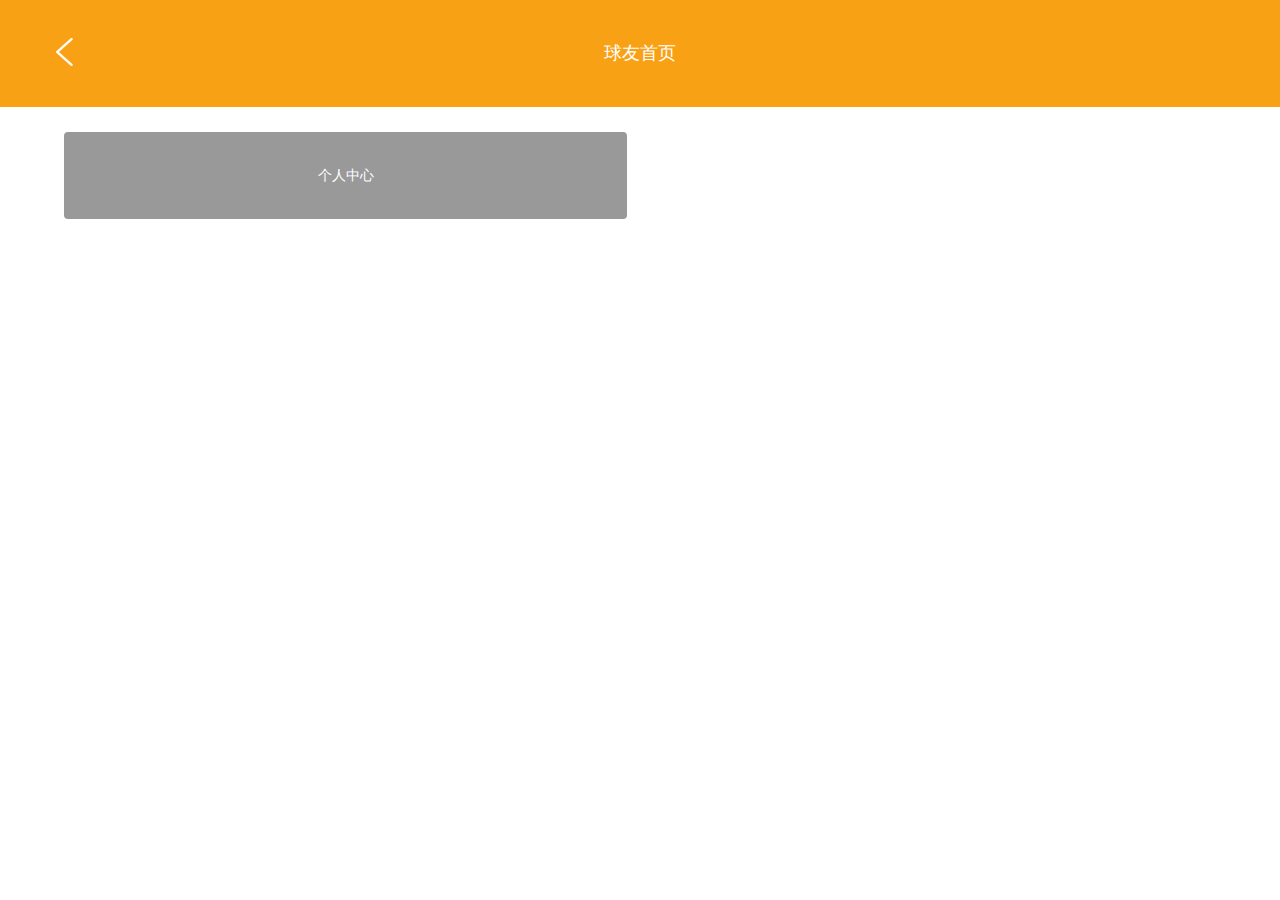
<file: Application/Modules/Mobile/Tpl/Index/index.html>
<!DOCTYPE html PUBLIC "-//W3C//DTD XHTML 1.0 Transitional//EN" "http://www.w3.org/TR/xhtml1/DTD/xhtml1-transitional.dtd">
<html xmlns="http://www.w3.org/1999/xhtml">
<head>
<meta http-equiv="Content-Type" content="text/html; charset=utf-8" />
<META http-equiv="X-UA-Compatible" content="IE=9" >
</META>
<title>goalfriend</title>
<meta name="description" content="seo 内容显示区" />
<meta name="keywords" content="seo 内容显示区" />
<link href="../Public/chenvxu2.0/css/layout_1yangCar.css" type="text/css" rel="stylesheet" />
<link href="../Public/chenvxu2.0/css/demo.css" type="text/css" rel="stylesheet" /> 
<link href="../Public/chenvxu2.0/css/layout3.0.css" type="text/css" rel="stylesheet" /> 
<script <script type="text/javascript" src="../Public/chenvxu2.0/js/jquery.min.js"></script>
<script type="text/javascript" src="../Public/chenvxu2.0/js/buyCar.js"></script>
<style>
html {
background-color: #fff;
} 
div{
	text-align:center;
} 
</style> 
</head>
    <body>

<!--header-->

<div class="Header_Three0">
  <ul>
    <li class="left_Three0"><a href="javascript:history.go(-1)"><img src="../Public/chenvxu2.0/images/order_02.png" /></a></li>
    <li class="middle_Three0">
      <p>球友首页</p>
    </li>
    <li style="clear:both"></li>
  </ul>
 </div>
<!--/header--> 

<!--bodyer--> 
<div class="order_1" >
  <div class="box">
    <div style="position:relative;">
      <div class="details2_tab2">
        <ul>
		  <!--
          <li class="li_s3"> <span>手机号：</span>
            <input type="text" placeholder="输入手机号码" maxlength="11" name="tel" value="13810261748">
          </li>
        
		  <li  class="li_s3"> <span>密 &nbsp;&nbsp;码：</span>
			<input type="password" placeholder="输入密码" maxlength="30" name="passwd" value="chenlong">
		  </li>
		  -->
          <a href="{:U('Mobile/Users/index')}">   
		  <li  class="li_s5">
			 <input id="btnSendCode" type="button" value="个人中心" style="-webkit-appearance: none;"/>
		  </li></a>
              
              
             
            <li class="clears"> <!--<p class="tishi">输入正确的手机号码，点击发送验证码按钮并输入后即可登录。</p>--></li>
        </ul>
      </div>
     
    
    </div>
  </div>
</div>
<!--/bodyer--> 
<!--footer3-->

<!-- <div class="footer2" id="footer2"><a href="tel:4000111919" onclick="return(navigator.userAgent.indexOf("iphone")E!=-1)"> <img src="../Public/chenvxu2.0/images/footer.png" /></a></div> -->
<!--/footer3-->
</body>
</html>
</file>
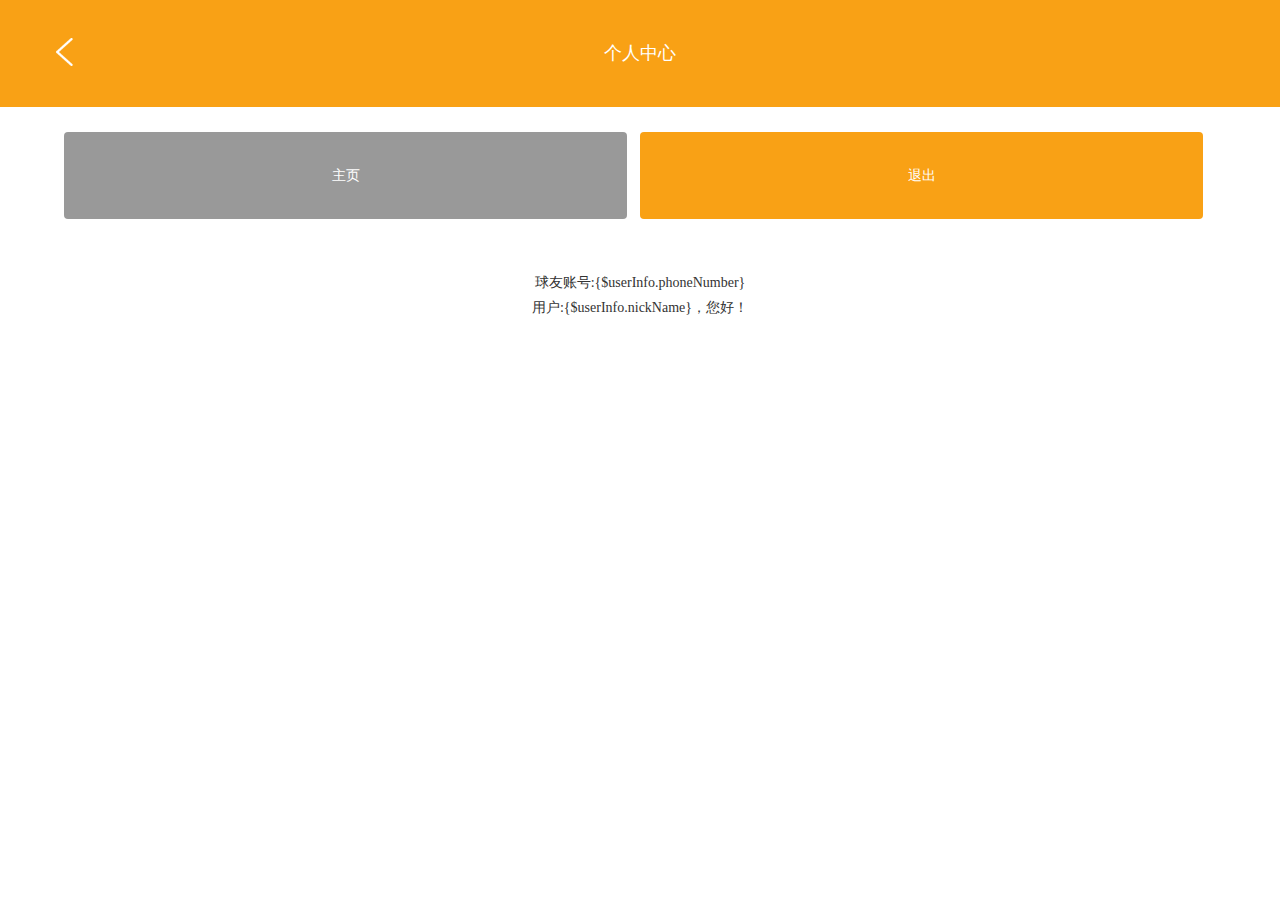
<file: Application/Modules/Mobile/Tpl/Users/index.html>
<!DOCTYPE html PUBLIC "-//W3C//DTD XHTML 1.0 Transitional//EN" "http://www.w3.org/TR/xhtml1/DTD/xhtml1-transitional.dtd">
<html xmlns="http://www.w3.org/1999/xhtml">
<head>
<meta http-equiv="Content-Type" content="text/html; charset=utf-8" />
<META http-equiv="X-UA-Compatible" content="IE=9" >
</META>
<title>goalfriend</title>
<meta name="description" content="seo 内容显示区" />
<meta name="keywords" content="seo 内容显示区" />
<link href="../Public/chenvxu2.0/css/layout_1yangCar.css" type="text/css" rel="stylesheet" />
<link href="../Public/chenvxu2.0/css/demo.css" type="text/css" rel="stylesheet" /> 
<link href="../Public/chenvxu2.0/css/layout3.0.css" type="text/css" rel="stylesheet" /> 
<script <script type="text/javascript" src="../Public/chenvxu2.0/js/jquery.min.js"></script>
<script type="text/javascript" src="../Public/chenvxu2.0/js/buyCar.js"></script>
<style>
html {
background-color: #fff;
} 
div{
	text-align:center;
} 
</style> 
</head>
    <body>

<!--header-->

<div class="Header_Three0">
  <ul>
    <li class="left_Three0"><a href="javascript:history.go(-1)"><img src="../Public/chenvxu2.0/images/order_02.png" /></a></li>
    <li class="middle_Three0">
      <p>个人中心</p>
    </li>
    <li style="clear:both"></li>
  </ul>
 </div>
<!--/header--> 

<!--bodyer--> 
<div class="order_1" >
  <div class="box">
    <div style="position:relative;">
      <div class="details2_tab2">
        <ul>
		  <!--
          <li class="li_s3"> <span>手机号：</span>
            <input type="text" placeholder="输入手机号码" maxlength="11" name="tel" value="13810261748">
          </li>
        
		  <li  class="li_s3"> <span>密 &nbsp;&nbsp;码：</span>
			<input type="password" placeholder="输入密码" maxlength="30" name="passwd" value="chenlong">
		  </li>
		  -->
          <a href="{:U('Mobile/Users/index')}">   
		  <li  class="li_s5">
			 <input id="btnSendCode" type="button" value="主页" style="-webkit-appearance: none;"/>
		  </li></a>
		  <a href="{:U('Mobile/Users/logout')}">
		   <li  class="li_s6">
			<input type="button" name="login" value="退出" class="login" style="-webkit-appearance: none;"/>
		  </li></a>
            <li class="clears"> <!--<p class="tishi">输入正确的手机号码，点击发送验证码按钮并输入后即可登录。</p>--></li>
        </ul>
      </div>
	  <div>
		<tr><td>球友账号:</td><td>{$userInfo.phoneNumber}</td></tr><br>
		<tr><td>用户:</td><td>{$userInfo.nickName}</td>，您好！</tr><br>
	  </div>
     
    
    </div>
  </div>
</div>
<!--/bodyer--> 
<!--footer3-->

<!-- <div class="footer2" id="footer2"><a href="tel:4000111919" onclick="return(navigator.userAgent.indexOf("iphone")E!=-1)"> <img src="../Public/chenvxu2.0/images/footer.png" /></a></div> -->
<!--/footer3-->
</body>
</html>
</file>
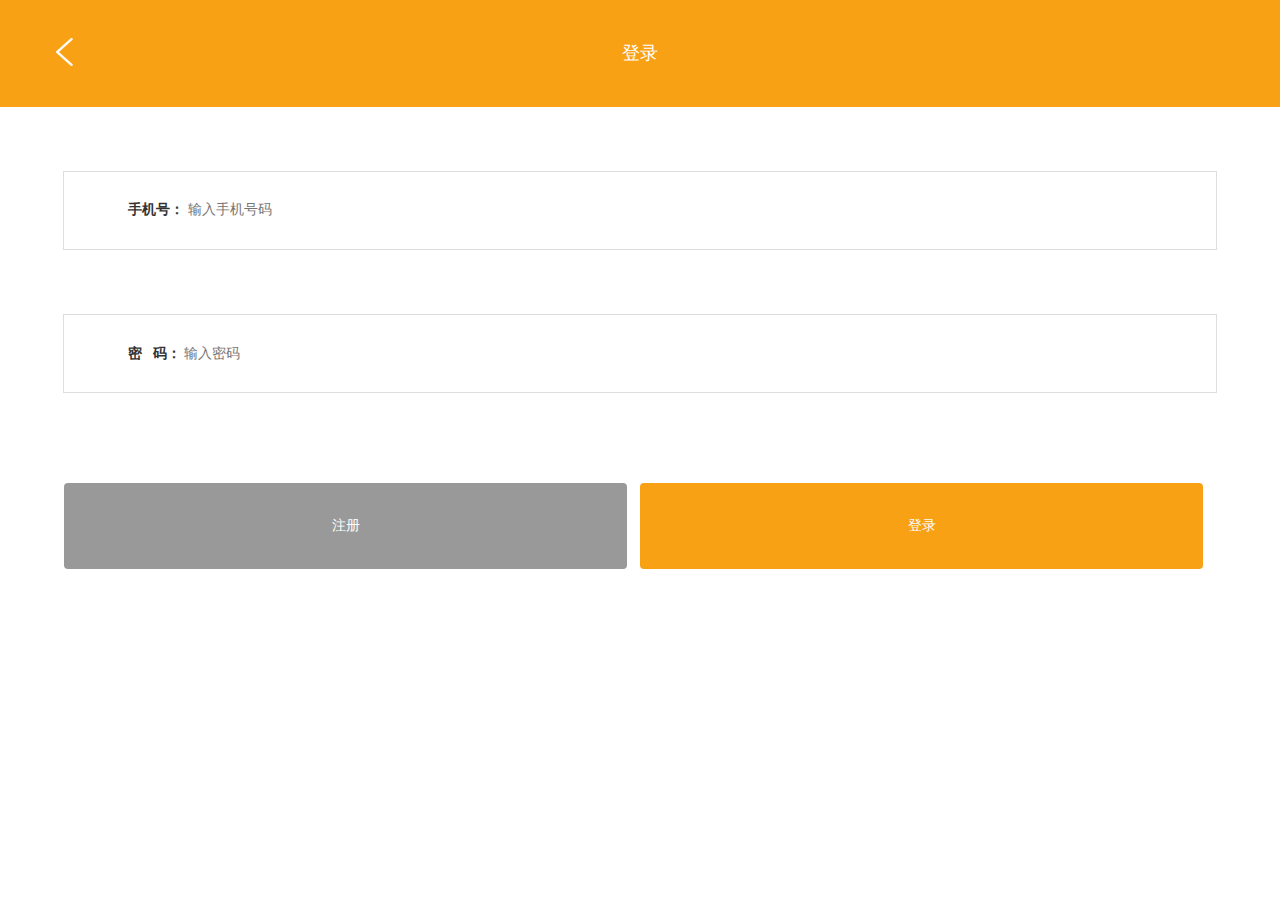
<file: Application/Modules/Mobile/Tpl/Users/login.html>
<!DOCTYPE html PUBLIC "-//W3C//DTD XHTML 1.0 Transitional//EN" "http://www.w3.org/TR/xhtml1/DTD/xhtml1-transitional.dtd">
<html xmlns="http://www.w3.org/1999/xhtml">
    <head>
    <meta http-equiv="Content-Type" content="text/html; charset=utf-8" />
<META http-equiv="X-UA-Compatible" content="IE=9" > </META>
<title>goalfriend</title>
    <meta name="viewport" content="width=device-width,height=device-height,inital-scale=1.0,maximum-scale=1.0,user-scalable=no;">
    <meta name="apple-mobile-web-app-capable" content="yes">
    <meta name="apple-mobile-web-app-status-bar-style" content="black">
    <meta name="format-detection" content="telephone=no">
    <link href="../Public/chenvxu2.0/css/layout_1yangCar.css" type="text/css" rel="stylesheet" />
    <link href="../Public/chenvxu2.0/css/demo.css" type="text/css" rel="stylesheet" /> 
    <link href="../Public/chenvxu2.0/css/layout3.0.css" type="text/css" rel="stylesheet" /> 
    <style type="text/css">
    
    html {
  background-color: #fff;
}

    </style>
    <script <script type="text/javascript" src="../Public/chenvxu2.0/js/jquery.min.js"></script>
    <script type="text/javascript" src="../Public/chenvxu2.0/js/buyCar.js"></script>
   <script>
$(function(){
	url='<?php echo $url_load;?>';
	//登入操作
	$(".login").click(function(){
		var tel =$("input[name=tel]").val();
		var passwd =$("input[name=passwd]").val();
		if(tel ==''){
			alert("账号不能为空!");
		}else if(passwd==''){
			alert("密码不能为空!");
		}else{
			$.post("{:U('Mobile/users/loginAjax')}",{mobile:tel,passwd:passwd},function(data){
			    var data = jQuery.parseJSON(data); 
				console.log(data);
				if(data.code=="ok"){
					//自动登入
					location.href=url;
				}else{
					alert(data.msg);
				}
			})
		}
	});
	$("#btnSendCode").click(function(){
		location.href="{:U('register')}";
		//location.href="http://match.goalfriend.cn/Account/Register";
	});
});
</script>
    </head>

    <body>

<!--header-->

<div class="Header_Three0">
  <ul>
    <li class="left_Three0"><a href="javascript:history.go(-1)"><img src="../Public/chenvxu2.0/images/order_02.png" /></a></li>
    <li class="middle_Three0">
      <p>登录</p>
    </li>
    <li style="clear:both"></li>
  </ul>
 </div>
<!--/header--> 

<!--bodyer--> 
<div class="order_1" >
  <div class="box">
    <div style="position:relative;">
      <div class="details2_tab2">
        <ul>
          <li class="li_s3"> <span>手机号：</span>
            <input type="text" placeholder="输入手机号码" maxlength="11" name="tel">
          </li>
        
              <li  class="li_s3"> <span>密 &nbsp;&nbsp;码：</span>
                <input type="password" placeholder="输入密码" maxlength="30" name="passwd">
              </li>
             
              <li  class="li_s5">
                 <input id="btnSendCode" type="button" value="注册" style="-webkit-appearance: none;"/>
              </li>
               <li  class="li_s6">
                <input type="button" name="login" value="登录" class="login" style="-webkit-appearance: none;"/>
              </li>
              
              
             
            <li class="clears"> <!--<p class="tishi">输入正确的手机号码，点击发送验证码按钮并输入后即可登录。</p>--></li>
        </ul>
      </div>
     
    
    </div>
  </div>
</div>
<!--/bodyer--> 
<!--footer3-->

<!-- <div class="footer2" id="footer2"><a href="tel:4000111919" onclick="return(navigator.userAgent.indexOf("iphone")E!=-1)"> <img src="../Public/chenvxu2.0/images/footer.png" /></a></div> -->
<!--/footer3-->

</body>
</html>
</file>
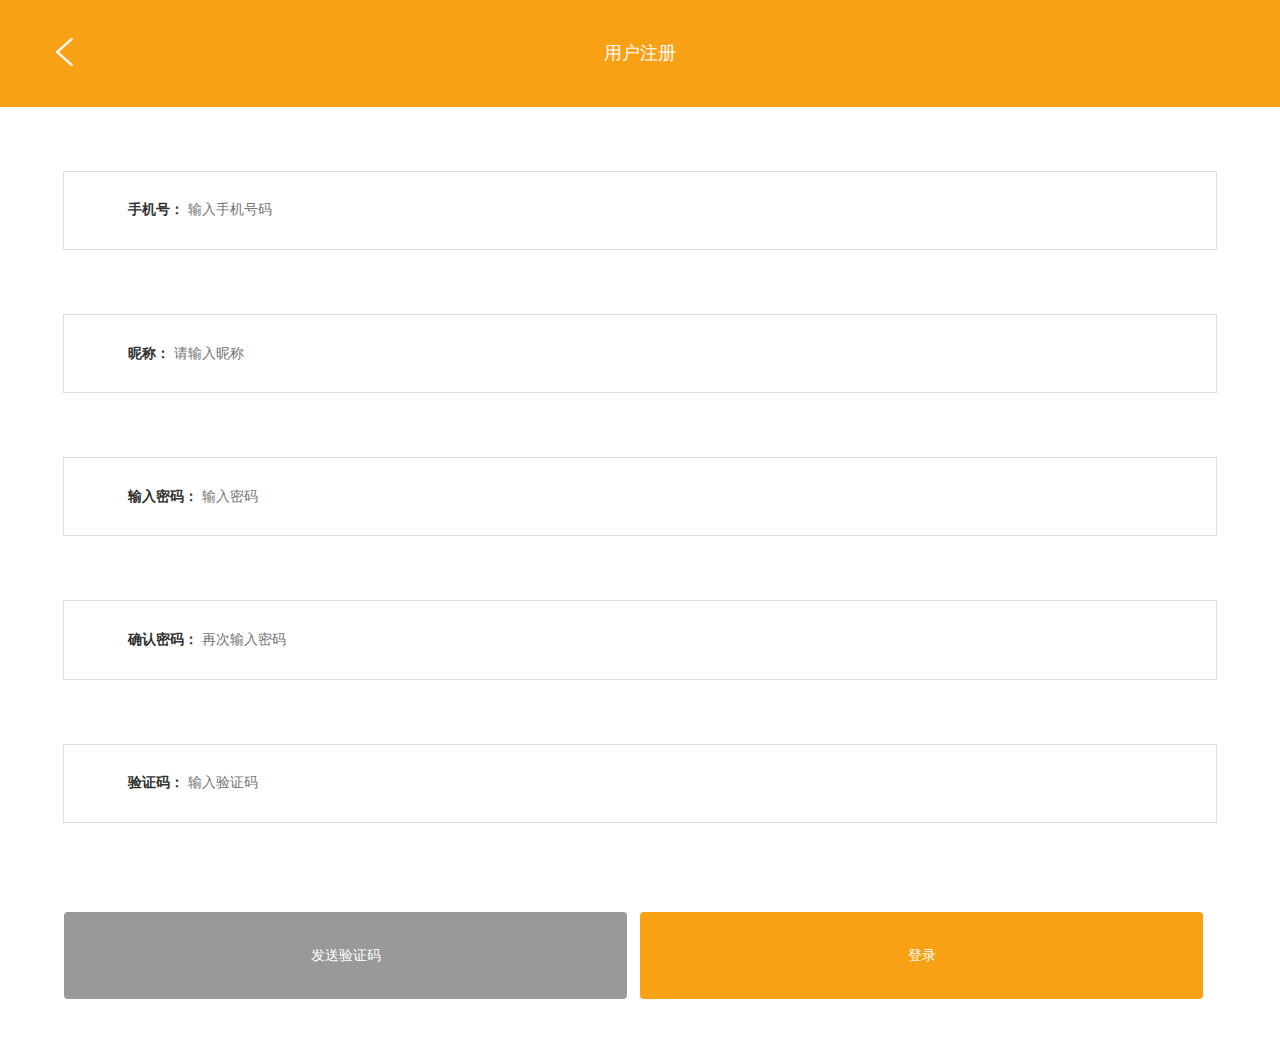
<file: Application/Modules/Mobile/Tpl/Users/register.html>
<!DOCTYPE html PUBLIC "-//W3C//DTD XHTML 1.0 Transitional//EN" "http://www.w3.org/TR/xhtml1/DTD/xhtml1-transitional.dtd">
<html xmlns="http://www.w3.org/1999/xhtml">
    <head>
    <meta http-equiv="Content-Type" content="text/html; charset=utf-8" />
<META http-equiv="X-UA-Compatible" content="IE=9" > </META>
<title>球友</title>
    <meta name="viewport" content="width=device-width,height=device-height,inital-scale=1.0,maximum-scale=1.0,user-scalable=no;">
    <meta name="apple-mobile-web-app-capable" content="yes">
    <meta name="apple-mobile-web-app-status-bar-style" content="black">
    <meta name="format-detection" content="telephone=no">
    <link href="../Public/chenvxu2.0/css/layout_1yangCar.css" type="text/css" rel="stylesheet" />
    <link href="../Public/chenvxu2.0/css/demo.css" type="text/css" rel="stylesheet" /> 
    <link href="../Public/chenvxu2.0/css/layout3.0.css" type="text/css" rel="stylesheet" /> 
    <style type="text/css">
    
    html {
  background-color: #fff;
}

    </style>
    <script <script type="text/javascript" src="../Public/chenvxu2.0/js/jquery.min.js"></script>
    <script type="text/javascript" src="../Public/chenvxu2.0/js/buyCar.js"></script>
    <script type="text/javascript">

/*------------------发送验证倒计时-------------------------*/

var InterValObj; //timer变量，控制时间
var count = 60; //间隔函数，1秒执行
var curCount;//当前剩余秒数
var code = ""; //验证码
var codeLength = 6;//验证码长度
function sendMessage() {
            curCount = count;
            var dealType; //验证方式
var uid=$("#uid").val();//用户uid
if ($("#phone").attr("checked") == true) {
                dealType = "phone";
            }
            else {
                dealType = "email";
            }
            //产生验证码
for (var i = 0; i < codeLength; i++) {
                code += parseInt(Math.random() * 9).toString();
            }
            //设置button效果，开始计时
                $("#btnSendCode").attr("disabled", "true");
                $("#btnSendCode").val(curCount + "秒内输入验证码");
                InterValObj = window.setInterval(SetRemainTime, 1000); //启动计时器，1秒执行一次
//向后台发送处理数据
                $.ajax({
                    type: "POST", //用POST方式传输
                    dataType: "text", //数据格式:JSON
                    url: 'Login.ashx', //目标地址
                    data: "dealType=" + dealType +"&uid=" + uid + "&code=" + code,
                    error: function (XMLHttpRequest, textStatus, errorThrown) { },
                    success: function (msg){ }
                });
            }
        //timer处理函数
function SetRemainTime() {
            if (curCount == 0) {                
                window.clearInterval(InterValObj);//停止计时器
                $("#btnSendCode").removeAttr("disabled");//启用按钮
                $("#btnSendCode").val("重新发送验证码");
                code = ""; //清除验证码。如果不清除，过时间后，输入收到的验证码依然有效    
            }
            else {
                curCount--;
                $("#btnSendCode").val(curCount + "秒内输入验证码");
            }
        }
/*------------------发送验证倒计时结束-------------------------*/	
	  

		
    </script>
    </head>

    <body>

<!--header-->

<div class="Header_Three0">
  <ul>
    <li class="left_Three0"><a href="javascript:history.go(-1)"><img src="../Public/chenvxu2.0/images/order_02.png" /></a></li>
    <li class="middle_Three0">
      <p>用户注册</p>
    </li>
    <li style="clear:both"></li>
  </ul>
 </div>
<!--/header--> 

<!--bodyer--> 
<div class="order_1" >
  <div class="box">
    <div style="position:relative;">
      <div class="details2_tab2">
        <ul>
          <li class="li_s3"> <span>手机号：</span>
            <input type="text" placeholder="输入手机号码" maxlength="11" name="tel">
          </li>
		  <li class="li_s3"> <span>昵称：</span>
            <input type="text" placeholder="请输入昵称" maxlength="50" name="nickname">
          </li>
			   <li  class="li_s3"> <span>输入密码：</span>
                <input type="password" placeholder="输入密码"  name="passwd1">
              </li>
			   <li  class="li_s3"> <span>确认密码：</span>
                <input type="password" placeholder="再次输入密码"  name="passwd2">
              </li>
              <li  class="li_s3"> <span>验证码：</span>
                <input type="text" placeholder="输入验证码" maxlength="6" name="code">
              </li>
             
              <li  class="li_s5">
                 <input id="btnSendCode" type="button" value="发送验证码" style="-webkit-appearance: none;"/>
              </li>
               <li  class="li_s6">
                <input type="button" name="login" value="登录" class="login" style="-webkit-appearance: none;"/>
              </li>
              
              
             
            <li class="clears"> <!--<p class="tishi">输入正确的手机号码，点击发送验证码按钮并输入后即可登录。</p>--></li>
        </ul>
      </div>
     
    
    </div>
  </div>
</div>
<script>
url ='<?php echo $url; ?>';
console.log(url);
$("#btnSendCode").click(function(){
	var tel =$("input[name=tel]").val();
	if(tel==''){
		alert("电话号码不能为空!");
	}else{
	    sendMessage();
		$.post("{:U('Mobile/users/sendCode')}",{mobile:tel},function(data){
			console.log(data);
			if(data=='fail'){
				alert("发送失败!");
			}
		})
	}
})
$(".login").click(function(){
	var tel =$("input[name=tel]").val();
	var code =$("input[name=code]").val();
	var passwd1 =$("input[name=passwd1]").val();
	var passwd2 =$("input[name=passwd2]").val();
	var nickname =$("input[name=nickname]").val();
	if(tel==''){
		alert("手机号不能为空!");
	}else if(nickname==''){
		alert("请输入昵称!");
	}else if(passwd1=='' || passwd2=='' || passwd1.length<6){
		alert("密码不能为空或不能少于六位!");
	}else if(passwd1!=passwd2){
		alert("密码验证错误!");
	}else if(code==''){
		alert("验证码不能为空!");
	}else{
		$.post("{:U('Mobile/users/registerAjax')}",{
													mobile:tel,
													code:code,
													passwd1:passwd1,
													passwd2:passwd2,
													nickname:nickname
											       },function(data){
			var data = jQuery.parseJSON(data); 
			console.log(data);
		    if(data.code=="2000"){
					location.href="{:U('Mobile/users/login')}";
			}else{
				 alert(data.msg);
			}
		})
	}
})
</script>
<!--/bodyer--> 
<!--footer3-->
<!--/footer3-->

</body>
</html>
</file>
<file: Application/Modules/Mobile/Tpl/Public/chenvxu2.0/css/layout_1yangCar.css>
@charset "utf-8";
/* CSS Document */

/* 
	@名称: wap站3.0改版
	@功能:
	@维护人:罗
*/

body, div, dl, dt, dd, ul, ol, li, h1, h2, h3, h4, h5, h6, pre, code, form, fieldset, legend, input, textarea, p, blockquote, th, td, hr, button, article, aside, details, figcaption, figure, footer, header, hgroup, menu, nav, section {
	margin: 0;
	padding: 0;
}
img {
	border: none;
}
/* 重设 HTML5 标签, IE 需要在 js 中 createElement(TAG) */
article, aside, details, figcaption, figure, footer, header, hgroup, menu, nav, section {
	display: block;
}
/* HTML5 媒体文件跟 img 保持一致 */
audio, canvas, video {
	display: inline-block;
}
/* 要注意表单元素并不继承父级 font 的问题 */
body, button, input, select, textarea {
	font: 16px/1.8 '微软雅黑';
	color: #333;
}
button {
	cursor: pointer;
}
html {
	background-color: #ebebeb
}
/* 去掉各Table  cell 的边距并让其边重合 */
table {
	border-collapse: collapse;
	border-spacing: 0;
}
/* IE bug fixed: th 不继承 text-align*/
th {
	text-align: inherit;
}
/* 去除默认边框 */
fieldset, img {
	border: 0;
}
/* ie6 7 8(q) bug 显示为行内表现 */
iframe {
	display: block;
}
/* 去掉 firefox 下此元素的边框 */
abbr, acronym {
	border: 0;
	font-variant: normal;
}
/* 一致的 del 样式 */
del {
	text-decoration: line-through;
}
address, caption, cite, code, dfn, em, th, var {
	font-style: normal;
	font-weight: 500;
}
/* 去掉列表前的标识, li 会继承 */
ol, ul {
	list-style: none;
}
/* 对齐是排版最重要的因素, 别让什么都居中 */
caption, th {
	text-align: left;
}
/* 来自yahoo, 让标题都自定义, 适应多个系统应用 */
h1, h2, h3, h4, h5, h6 {

	font-weight: 500;
}
q:before, q:after {
	content: '';
}
/* 统一上标和下标 */
sub, sup {
	font-size: 75%;
	line-height: 0;
	position: relative;
	vertical-align: baseline;
}
sup {
	top: -0.5em;
}
sub {
	bottom: -0.25em;
}
/* 链接颜色 */
a {
	color: #333;
}
/*a:hover {
	color: #000;
}*/
/* 默认不显示下划线，保持页面简洁 */
ins, a {
	text-decoration: none;
}
/* 清理浮动 */
.fn-clear:after {
	visibility: hidden;
	display: block;
	font-size: 0;
	content: " ";
	clear: both;
	height: 0;
}
/* 隐藏, 通常用来与 JS 配合 */
body .fn-hide {
	display: none;
}
img {
	display: block;
}
/* 设置内联, 减少浮动带来的bug *




/
/* 
	@名称:公用
	@功能:
	@维护人:罗
*/

.fontSize1 {
	font-size: 11px;
}
.fontSize2 {
	font-size: 12px;
}
.fontSize3 {
	font-size: 13px;
}
.fontSize4 {
	font-size: 16px;
}
.navlist {
	font: 14px/1.8 '微软雅黑';
	color: #394263;
}/*头部导航下拉菜单区域*/
.font1 {
	font: 12px/1.8 '微软雅黑';
	color: #999;
}/*摘要*/
.font2 {
	font: 10px/1.8 '微软雅黑';
	color: #2fb3a5;
}/*参考信息=来源*/
.font3 {
	font: 10px/1.8 '微软雅黑';
	color: #999;
}/*参考信息=日期时间*/
.font4 {
	font: 12px/1.8 '微软雅黑';
	color: #fff;
}/*分块标题*/
.font5 {
	font: 14px/1.8 '微软雅黑';
	color: #333;
}/*列表标题*/
.font6 {
	font: 14px/1.8 '微软雅黑';
	color: #999;
}/*底部*/
.most {
	height: 140px;
	width: 60%;
	margin: 10px auto;
}/*点击加载更多列表信息按钮*/
.colorA {
	background-color: #394263;
}/*主色*/
.colorb {
	color: #2fb3a5;
}
.Talign_r {
	text-align: right;
}
.Talign_c {
	text-align: center;
}
.Valing_t {
	vertical-align: top;
}
.Valing_b {
	vertical-align: bottom;
}
.clears {
	clear: both;
}
.ds {
	display: none;
}
/* 
	@名称:底部
	@功能:
	@维护人:罗
*/
.footer {
	background-color: #ebebeb;
	margin-bottom: 67px;
}
.footer img {
	width: 100%;
	padding: 30px 0 30px 0;
}
.footer2 {
	

}
.footer2 img {
	width: 100%;
	padding: 30px 0 30px 0;
}
.top_bar {
	/*max-width: 640px;*/
	position: fixed;
	width: 100%;
	left: 0;
	right: 0;
	top: 0;
	z-index: 100;
	margin: auto;
}
.footer_bar {
	top: inherit;
	bottom: 0;
	background-color: #fff;
	border-top: 1px solid #d3d3d3;
	height:44px;

}
.top_menu {
	display: -webkit-box;
	background: -webkit-gradient(linear, 0 0, 0 100%, from(#fff), to(#fff));
}
.top_bar .top_menu>li {
	-webkit-box-flex: 1;
	height: auto;
	background: -webkit-gradient(linear, 0 0, 0 100%, from(rgba(255,255,255,0.1)), color-stop(50%, rgba(255,255,255,0.8)), to(rgba(255,255,255,0.1)));
	-webkit-background-size: 1px 80%;
	background-size: 1px 80%;
	background-position: right center;
	background-repeat: no-repeat;
	position: relative;
	text-align: center;
}
.top_menu>li:last-of-type {
	background: none;
}
.top_bar img {
/*	width: 60%;*/
	margin: 2% auto;
	height:50%;
}
/*分享置顶手机右侧固定*/
.gonew {
	width: 40px;
	height: 80px;
	position: fixed;
	right: 12px;
	bottom: 25%;
	border-radius: 5px;
	z-index: 10000;
}
.gonew .fantop {
	display: block;
	width: 32px;
	height: 32px;
	background-image: url(../images/top.png);
	background-size: 32px;
	background-repeat: no-repeat;
	background-position: center;
	margin-top: 5px;
}
/* 
	@名称:头部
	@功能:
	@维护人:罗
	@时间：2015-01-12
*/
#header_t {
	width: 100%;
	/*height: 50px;*/
	position: fixed;
	left: 0;
	top: 0;
	z-index: 1001;
	background-color: #fff;
	border-bottom: 1px solid #d3d3d3;
}
#header_t .a1 {
	width: 33%;
	display: block;
	/*height: 50px;*/
	float: left;
}
#header_t .a11 {
	width: 33%;
	vertical-align:middle;
	text-align:center;
	padding:5% 0;
	
}
#header_t .a11 img{ width:20px;}
#header_t .a12{width: 33%;
	vertical-align:middle;
	 text-align:right;
	 font-size:0.8em;
	 padding-right:5%;}
#header_t .a2 {
	width: 24%;
	display: block;
	/*height: 50px;*/
	float: right;
	font-size:0.8em;
	text-align:center;
	
}
#header_t .v2 {
	width: 40%;
	display: block;
	/*height: 50px;*/
	float: right;
	font-size:0.8em;
	text-align:center;
	
}
#header_t .a3 {
	width: 24%;
	display: block;
	/*height: 50px;*/
	float: right;
}
#header_t .logo {
	width: 30px;
	height: auto;
	display: block;
}
#header_t .list {
	width: 100%;
	height: auto;
	display: block;
}
/* 
	@名称:底部
	@功能:
	@维护人:罗
	@时间:2015-01-12
*/
.index {
	margin: 0px auto;
	background-color: #ebebeb;
	margin-top: 50px;
}
.index .fouse {
	width: 100%;
	display: block;
}
.index .buttons2 {
	width: 100%;
	position: relative;
	background-color: #FFF;
	border-bottom: 1px solid #d2d2d2;
}
.index .buttons00 {
	width: 100%;
	background-color: #FFF;
	border-bottom: 1px solid #d2d2d2;
}
.a00 {
	display: block;
	width: 100%;
	height: 40px;
	line-height: 40px;
	color: #e11c2a;
	text-align: center;
	background-color: #fff;
	border-bottom: 1px solid #d3d3d3;
}
.index .buttons2 img {
	width: 100%;
	height: auto;
}
.index .buttons2 a {
	display: block;
	width: 100%;
	height: 30px;
	line-height: 30px;
	color: #e11c2a;
	text-align: center;
}
.index .liucheng {
	width: 90%;
	display: block;
	margin: 0 auto;
}
.index .liucheng img {
	width: 100%;
}
.index .liucheng li {
	float: left;
	background-color: #FFF;
	border-radius: 4px;
	width: 49%;
}
.index .liucheng li.left {
	margin-right: 1%
}
.index .liucheng li.left dt img {
	width: 70%;
	margin: 10% 15%;
}
.index .liucheng li.left dd h5 {
	font-weight: 600;
	text-align: center;
	margin-top: 2%;
	
	word-spacing: 8px;
	letter-spacing: 1px;
}
.index .liucheng li.left dd .p2 {
	text-align: center;
	font-size: 0.9em;
	word-spacing: 8px;
	letter-spacing: 1px;
	color: #999;
}
.index .liucheng li.left dd .p3 {
	font-weight: 600;
	text-align: center;
	font-size: 1em;
	word-spacing: 8px;
	letter-spacing: 1px;
	margin-bottom: 10%
}
.index .liucheng li.left dd img {
	width: 70%;
	display: block;
	margin: 5px auto;
}
.index .liucheng li.right {
	margin-left: 1%
}
.index .liucheng li.right dt img {
	width: 70%;
	margin: 10% 15%;
}
.index .liucheng li.right dd h5 {
	font-weight: 600;
	text-align: center;
	margin-top: 2%;
	
	word-spacing: 8px;
	letter-spacing: 1px;
}
.index .liucheng li.right dd .p2 {
	text-align: center;
	font-size: 0.9em;
	word-spacing: 8px;
	letter-spacing: 1px;
	color: #999;
}
.index .liucheng li.right dd .p3 {
	font-weight: 600;
	text-align: center;
	font-size: 1em;
	word-spacing: 8px;
	letter-spacing: 1px;
	margin-bottom: 10%
}
.index .liucheng li.right dd img {
	width: 70%;
	display: block;
	margin: 5px auto;
}
.index h4 {
	display: block;
	width: 90%;
	margin: 0 auto;
	font-weight: 600;
	text-align: center;
	margin-top: 2%;
	
	word-spacing: 8px;
	letter-spacing: 1px;
}
.index .p1 {
	display: block;
	width: 90%;
	margin: 0 auto;
	text-align: center;
	margin-bottom: 2%;
	font-size: 1em;
	color: #666;
}
.index .p2 {
	display: block;
	width: 90%;
	margin: 0 auto;
	text-align: right;
	margin-top: 2%;
	font-size: 1em;
}
/*------------首页技师滑动----------------------*/

.owl-carousel .owl-wrapper:after {
	content: ".";
	display: block;
	clear: both;
	visibility: hidden;
	line-height: 0;
	height: 0;
}
/* display none until init*/
.owl-carousel {
	display: none;
	position: relative;
	width: 100%;
	-ms-touch-action: pan-y;
}
.owl-carousel .owl-wrapper {
	display: none;
	position: relative;
	-webkit-transform: translate3d(0px, 0px, 0px);
}
.owl-carousel .owl-wrapper-outer {
	overflow: hidden;
	position: relative;
	width: 100%;
}
.owl-carousel .owl-wrapper-outer.autoHeight {
	-webkit-transition: height 500ms ease-in-out;
	-moz-transition: height 500ms ease-in-out;
	-ms-transition: height 500ms ease-in-out;
	-o-transition: height 500ms ease-in-out;
	transition: height 500ms ease-in-out;
}
.owl-carousel .owl-item {
	float: left;
}
.owl-controls .owl-buttons {
	display: none;
}
.owl-controls .owl-page, .owl-controls .owl-buttons div {
	cursor: pointer;
}
.owl-controls {
	-webkit-user-select: none;
	-khtml-user-select: none;
	-moz-user-select: none;
	-ms-user-select: none;
	user-select: none;
	-webkit-tap-highlight-color: rgba(0, 0, 0, 0);
}
/* mouse grab icon*/
.grabbing {
	cursor: url(../images/grabbing.png) 8 8, move;
}
/* fix*/
.owl-carousel .owl-wrapper, .owl-carousel .owl-item {
	-webkit-backface-visibility: hidden;
	-moz-backface-visibility: hidden;
	-ms-backface-visibility: hidden;
	-webkit-transform: translate3d(0, 0, 0);
	-moz-transform: translate3d(0, 0, 0);
	-ms-transform: translate3d(0, 0, 0);
}
.owl-pagination {
	display: none;
}
/*
*Owl Carousel Owl Demo Theme
*www.sucaijiayuan.com
*/
.owl-theme .owl-controls {/*margin-top: 10px;*/
	text-align: center;
}
/* Styling Next and Prev buttons*/
.owl-theme .owl-controls .owl-buttons div {
	color: #FFF;
	display: inline-block;
	zoom: 1;
*display: inline;/*IE7 life-saver*/
	margin: 5px;
	padding: 3px 10px;
	font-size: 12px;
	-webkit-border-radius: 30px;
	-moz-border-radius: 30px;
	border-radius: 30px;
	background: #869791;
	filter: Alpha(Opacity=50);/*IE7 fix*/
	opacity: 0.5;
}
/* Clickable class fix problem with hover on touch devices*//* Use it for non-touch hover action*/
.owl-theme .owl-controls.clickable .owl-buttons div:hover {
	filter: Alpha(Opacity=100);/*IE7 fix*/
	opacity: 1;
	text-decoration: none;
}
/* Styling Pagination*/
.owl-theme .owl-controls .owl-page {
	display: inline-block;
	zoom: 1;
*display: inline;/*IE7 life-saver*/
}
.owl-theme .owl-controls .owl-page span {
	display: block;
	width: 12px;
	height: 12px;
	margin: 5px 7px;
	filter: Alpha(Opacity=50);/*IE7 fix*/
	opacity: 0.5;
	-webkit-border-radius: 20px;
	-moz-border-radius: 20px;
	border-radius: 20px;
	background: #869791;
}
.owl-theme .owl-controls .owl-page.active span, .owl-theme .owl-controls.clickable .owl-page:hover span {
	filter: Alpha(Opacity=100);/*IE7 fix*/
	opacity: 1;
}
/* If PaginationNumbers is true*/
.owl-theme .owl-controls .owl-page span.owl-numbers {
	height: auto;
	width: auto;
	color: #FFF;
	padding: 2px 10px;
	font-size: 12px;
	-webkit-border-radius: 30px;
	-moz-border-radius: 30px;
	border-radius: 30px;
}
/* preloading images*/
.owl-item.loading {
	min-height: 150px;
	background: url(../images/AjaxLoader.gif) no-repeat center center
}
/*----------------首页焦点图-------------------------*/

/*iscroll*/
/*-------------------首页改版20150127------------------------------*/
.fix1_index{ float:left; width:100%; height:auto; }
.fix1_index .imgs{ width:100%; height:auto;}
.fix1_index .imgs .as{ display:block; width:50%; height:auto; float:left; }
.fix1_index .imgs .as img{ width:100%; height:auto; }
.fix1_index .imgs .ds{ width:50%; height:auto; float:left; background-color:#9F3;}
.fix1_index .imgs .ds img{ width:100%; height:auto; }
/*-------------------首页改版20150127------------------------------*/
.banner {
	width: 100%;
	margin: 0 auto;
	padding: 0;
	background-color: #fff;
	height: atuo;
}
#wrapper {
	margin: 0;
	width: 100%;
	height: auto;
	float: left;
	position: relative;	/* On older OS versions "position" and "z-index" must be defined, */
	z-index: 1;			/* it seems that recent webkit is less picky and works anyway. */
	overflow: hidden;
}
#scroller {
	height: auto;
	float: left;
	padding: 0;
}
#scroller ul {
	list-style: none;
	display: block;
	float: left;
	width: 100%;
	height: auto;
	padding: 0;
	margin: 0;
	text-align: left;
}
#scroller li {
	display: block;
	float: left;
	width: auto;
	height: auto;
	text-align: center;
	font-size: 0px;
	padding: 0;
	position: relative;
}
#scroller li a {
	display: block;
	padding: 0;
	margin: 0;
}
#scroller li p {
	position: absolute;
	z-index: 2;
	display: block;
	width: 100%;
	bottom: 0;
	background-color: rgba(0, 0, 0, 0.5);
	color: #F4F4F4;
	font-size: 14px;
	text-indent: 55px;
	line-height: 24px;
	text-align: left;
	text-indent: 10px;
	text-overflow: ellipsis;
	white-space: nowrap;
	padding: 0;
	margin: 0;
}
#nav {
	float: right;
	margin-top: -15px;
	padding: 0;
	position: relative;
	width: auto;
	z-index: 3;
}
#prev, #next {
	float: left;
	font-weight: bold;
	font-size: 14px;
	padding: 5px 0;
	width: 80px;
	display: none;
}
#next {
	float: right;
	text-align: right;
}
#indicator > li {
	display: block;
	float: left;
	list-style: none;
	padding: 0;
	margin: 0;
}
#indicator {
	display: block;
	margin: 0;
	padding: 0;
	width: auto;
}
#indicator > li {
	text-indent: -9999em;
	width: 8px;
	height: 8px;
	-webkit-border-radius: 4px;
	-moz-border-radius: 4px;
	-o-border-radius: 4px;
	border-radius: 4px;
	background: #888;
	overflow: hidden;
	margin-right: 4px;
}
#indicator > li.active {
	background: #DDDDDD;
}
#indicator > li:last-child {
	margin: 0 8px 0 0;
}
/*----------------套餐选择----------------*/


.order_1 {
	width: 100%;
	min-height: 200px;
}
.order_1 .details2_tab {
	background-color: #ebebeb;
}
.order_1 .details2_tab2_title {
	width: 80%;
	margin: 0px auto;
	
	background-image: url(../images/order_12.jpg);
	background-repeat: no-repeat;
	background-position: left center;
	background-size: 10px 10px;
	padding-left: 5%;
	color: #e11c2a;
	margin-top: 4%;
}
.order_1 .details2_tab2 {
	width: 100%;
	margin: 0px auto;
	margin-bottom: 2%;
}
.order_1 .details2_tab2 ul .li_s {
	margin: 0 auto;
	margin-bottom: 2%;
	background-color: #fff;
	position: relative;
	padding: 2% 5%;
	border-radius: 4px;
	width: 80%;
}
.order_1 .details2_tab2 ul .li_s0129 {
	margin: 0 auto;
	margin-bottom: 2%;
	background-color: #fff;
	position: relative;
	padding: 2% 5%;
	border-radius: 4px;
	width: 80%;
	padding-bottom:3%;
}
.order_1 .details2_tab2 ul .li_s a {
	color: #999;
	font-size: 1em;
	display: block;
}
.order_1 .details2_tab2 ul .li_s0129 a {
	color: #999;
	font-size: 0.8em;

}
.order_1 .details2_tab2 ul .li_s p {
	color: #999;
	font-size: 1em;
	display: block;
}
.order_1 .details2_tab2 ul .li_s a span {
	color: #333;
	font-weight: 600;
}
.order_1 .details2_tab2 ul .li_s0129 a span {
	color: #333;

}
.order_1 .details2_tab2 ul .li_s .Checkboxs {
	width: 20px;
	height: 20px;
	border-radius: 20px;
	position: absolute;
	right: 5%;
	top: 25%;
	z-index: 1000;
	background-size: 10px 10px;
	background-image: url(../images/duigou.png);
	background-repeat: no-repeat;
	background-position: center center;
}
.order_1 .details2_tab2 ul .li_s .Checkboxs2 {
	height: 20px;
color: #e11c2a;
position: absolute;
right: 5%;
top: 20%;
display: block;
width: 100%;
text-align: right;
}
.order_1 .details2_tab2 ul .li_s0129 .Checkboxs2 {
	height: 20px;
	color: #e11c2a;
	position: absolute;
	right: 5%;
	top: 35%;
}
.order_1 .details2_tab2 ul .li_s .Checkboxs3 {
	height: 20px;
	color: #e11c2a;
	position: absolute;
	right: 5%;
	top: 20%;
}
.order_1 .details2_tab2 ul .li_s .CheckboxsH {
	position: absolute;
	right: 10%;
	top: 30%;
	z-index: 999;
	display: none;
}
.check1 {
	background-color: #ebebeb;
}
.check2 {
	background-color: #e3393c;
}
.order_1 .details2_tab2 ul .li_s2 {
	margin: 0 auto;
	background-color: #fff;
	position: relative;
	padding:0 5%;
	border-radius: 4px;
	width: 80%;
	margin-bottom: 2%;
	height: 40px;
	line-height:40px;
}
.order_1 .details2_tab2 ul .li_s2 span {
	color: #333;
	font-weight: 600;
	font-size: 1em;

}
.order_1 .details2_tab2 ul .li_s2 input {
	font-size: 1em;
	width: 70%;
	
	border: none;
	height:40px;
	line-height:normal;
	line-height: 40px\9;
	
}
input:focus {
	outline: none;
}
.order_focusImg {
	width: 100%;
	margin-top: 43px;
}
.submit_1 {
	display: block;
	float: right;
	width: 40%;
	background-image: url(../images/12.jpg);
	background-repeat: no-repeat;
	background-position: left center;
	color: #fff;
	margin: 5px 10px;
	border-radius: 4px;
	text-align:center;
}
.order_1_pay {
	float: left;
	margin: 5px 10px;
	display: block;
	font-weight: 500;
}
.order_1_pay span {
	color: #e11c2a;
}
.order_1 .c {
}
.tishi {
	width: 90%;
	margin: 5px auto;
	font-size: 0.8em;
	color: #999;
}
.order_1 .e {
	margin-bottom: 2%;
}
.order_1 .e .jiantou {
	display: block;
	width: 30px;
	margin: 0 auto;
}
.order_1 .e ul li {
	background-color: #fff;
	border-bottom: 1px solid #ebebeb;
	padding: 2% 5%;
	font-size: 1em;
}
.order_1 .e ul li:last-child {
	border: none;
}
.order_1 .dang {
	color: #e11c2a;
}
.v1 {
}
.v2 {
}
.v3 {
}
.v4 {
}
.b1 {
}
.b2 {
}
.b3 {
}
.b4 {
}
.choose {
	border: 1px solid #ebebeb;
	background-color: #fff;
	position: absolute;
	left: 5%;
	top: 20%;
}
.padding_1 {
	padding-left: 6%;
}
/*================车型选择========================*/
.carType {
	width: 100%;
	min-height: 410px;
}
.carType .p1 {
	padding: 2% 3%;
	font-size: 1em;
}
.carType ul li {
	background-color: #fff;
	border-bottom: 1px solid #ebebeb;
	padding: 2% 3%;
	font-size: 1em;
}
.carType ul li:last-child {
	border: none;
}
.carType ul li a {
	display: block;
}
/*======================登录===========================*/

.order_1 .details2_tab2 ul .li_s3 {
	margin: 5% auto;
	background-color: #fff;
	position: relative;
	padding: 2% 5%;
	
	width: 80%;
	border:1px solid #dedede;
}
.order_1 .details2_tab2 ul .li_s3 span {
	color: #333;
	font-weight: 600;
	font-size: 1em;
}
.order_1 .details2_tab2 ul .li_s3 input {
	font-size: 1em;
	width: 70%;
	padding: 5px 0px;
	border: none;
	line-height: normal; /* for non-ie */  
　　line-height: 22px\9; /* for ie */  
}
.order_1 .details2_tab2 ul .li_s4 {
	margin: 2% auto;
	background-color: #fff;
	position: relative;
	padding: 2%;
	border-radius: 4px;
	width: 51%;
	float: left;
	margin-left: 5%;
}
.order_1 .details2_tab2 ul .li_s4 span {
	color: #333;
	font-weight: 600;
	font-size: 0.8em;
}
.order_1 .details2_tab2 ul .li_s4 input {
	font-size:0.8em;
	width: 50%;
	padding: 5px 0px;
	border: none;
}
.order_1 .details2_tab2 ul .li_s5 {
	margin: 2% auto;
background-color: #999;
padding: 2%;
border-radius: 4px;
width: 40%;
margin-left: 5%;
float: left;
}
.order_1 .details2_tab2 ul .li_s6 {
	margin: 2% auto;
background-color: #f9a115;
padding: 2%;
border-radius: 4px;
width: 40%;
margin-right: 5%;
margin-left:1%;
float: left;
}
.order_1 .details2_tab2 ul .li_s5 input {
	font-size: 1em;
	width: 100%;
	padding: 5px 0px;
	border: none;
	background-color: #999;
	color: #fff;
	text-align:center;
}
.order_1 .details2_tab2 ul .li_s6 input {
	font-size: 1em;
	width: 100%;
	padding: 5px 0px;
	border: none;
	background-color: #f9a115;
	color: #fff;
	text-align:center;
}
.order_1 .details2_tab2 ul .li_s5 p {
	font-size: 0.8em;
	width: 100%;
	padding: 5px 0px;
	border: none;
	background-color: #f5a100;
	color: #fff;
	text-align:center;
}
.order_1 .details2_tab2 ul .li_s6 p {
	font-size: 0.8em;
	width: 100%;
	padding: 5px 0px;
	border: none;
	background-color: #f5a100;
	color: #fff;
	text-align:center;
}
.denglu {
	/*width: 100px;
	height: 40px;
	margin: 20px auto;
	background-color: #e11c2a;
	border-radius: 4px;
	line-height: 40px;
	text-align: center;
	border: none;
	display: block;
	color: #fff;
	 -webkit-appearance: none;*/   
}
/*============下单成功==============*/
.order_succeed {
	width: 100%;
	margin-top: 50px;
}
.succeed {
	width: 80%;
	margin: 5% auto;
}
.denglu2 {
	width: 160px;
	height: 40px;
	margin: 20px auto;
	background-color: #e11c2a;
	border-radius: 4px;
	line-height: 40px;
	text-align: center;
	border: none;
	display: block;
	color: #fff;
}
/*=============检测报告===============*/






.Report {
	width: 100%;
/*	margin-top: 50px;*/
}
.Report .r_one {
	background-color: #fff;
	margin-top: 2%;
}
.Report .r_one .r_p {
	border-left: 3px solid #f9a115;
	padding: 2% 3%;
	font-weight: 600;
	word-spacing: 8px;
	letter-spacing: 1px;
	border-bottom: 1px solid #ebebeb;
}
.Report .r_one .r_h4 {
	padding: 2% 3%;
	font-weight: 500;
	color: #00a0e9;
	border-bottom: 1px solid #ebebeb;
}
.Report .r_one .left1 {
	width: 44%;
	padding: 2% 3%;
	border-bottom: 1px solid #ebebeb;
	background-image: url(../images/xian.jpg);
	background-repeat: repeat-y;
	background-position: right top;
	background-size: 1px auto;
	font-size: 0.8em;
}
.Report .r_one .left2 {
	width: 44%;
	padding: 2% 3%;
	background-image: url(../images/xian.jpg);
	background-repeat: repeat-y;
	background-position: right top;
	background-size: 1px auto;
	font-size: 1em;
}
.Report .r_one .right1 {
	width: 44%;
	padding: 2% 3%;
	border-bottom: 1px solid #ebebeb;
	font-size: 0.8em;
}
.Report .r_one .right2 {
	width: 44%;
	padding: 2% 3%;
	font-size: 1em;
}
.Report .r_one .right1 span {
	color: #00a0e9;
}
.Report .r_one .right2 span {
	color: #00a0e9;
}
.Report .r_two {
	background-color: #fff;
	margin-top: 2%;
}
.Report .r_two .r_p {
	border-left: 3px solid #f9a115;
	padding: 2% 3%;
	font-weight: 600;
	word-spacing: 8px;
	letter-spacing: 1px;
	border-bottom: 1px solid #ebebeb;
}
.Report .r_two .r_h4 {
	padding: 0 3%;
	font-weight: 500;
	line-height: 1.4;
	font-size: 1em;
	word-wrap: break-word;
	word-break: break-all;
}
.Report .r_two .r_h5 {
	padding: 0 3%;
	font-weight: 500;
	line-height: 1.5;
	margin-bottom: 6%;
	font-size: 1em;
	word-wrap: break-word;
	word-break: break-all; 
}
.Report .r_two .r_border {
	border-bottom: 1px solid #ebebeb;
}
.Report .r_two .r_p2 {
	padding: 3% 10%;
	background-image:url(../images/report.png);
	background-repeat: no-repeat;
	background-position: 3% center;
	background-size: 20px 20px;
	font-size: 1em;
}
.Report .r_three {
	background-color: #fff;
	margin-top: 2%;
}
.Report .r_three .r_p {
	border-left: 3px solid #f9a115;
	padding: 2% 3%;
	font-weight: 600;
	word-spacing: 8px;
	letter-spacing: 1px;
	border-bottom: 1px solid #ebebeb;
}
.Report .r_three .r_h4 {
	padding: 2% 3%;
	font-weight: 500;
	color: #00a0e9;
	border-bottom: 1px solid #ebebeb;
}
.Report .r_three .left1 {
	width: 64%;
	padding: 2% 3%;
	border-bottom: 1px solid #ebebeb;
	background-image: url(../images/xian.jpg);
	background-repeat: repeat-y;
	background-position: right top;
	background-size: 1px auto;
	font-size: 1em;
}
.Report .r_three .left2 {
	width: 64%;
	padding: 2% 3%;
	background-image: url(../images/xian.jpg);
	background-repeat: repeat-y;
	background-position: right top;
	background-size: 1px auto;
	font-size: 1em;
}
.Report .r_three .right1 {
	width: 24%;
	padding: 2% 3%;
	border-bottom: 1px solid #ebebeb;
	font-size: 1em;
}
.Report .r_three .right2 {
	width: 24%;
	padding: 2% 3%;
	font-size: 1em;
}
.Report .r_three .right1 span {
	color: #00a0e9;
}
.Report .r_three .right2 span {
	color: #00a0e9;
}
/*=============服务流程g1======================*/
.Process_g1 {
	width: 100%;
}
.Process_g1 .details2_tab2_title {
	margin: 5px auto;

	font-size:1.125em;
	text-align:center;
}
.Process_g1_p {
	font-size: 0.8em;
	margin-bottom: 10%;
}
.lump_1 {
	width: 90%;
	margin: 0 auto;
}
.lump_1 img {
	width: 100%;
}
.Process_g1_button {
	display: block;
	width: 200px;
	margin: 5% auto;
	height: 40px;
	background-image: url(../images/12.jpg);
	background-repeat: no-repeat;
	background-position: left top;
	background-size: 100% 100%;
	line-height: 40px;
	text-align: center;
	color: #fff;
}
.Process_g1_color1{ color:#f54343;}
.Process_g1_color2{ color:#32b16c;}
.Process_g1_color3{ color:#6dc7df;}
.Process_g1_color4{ color:#ffa664;}
.Process_g1_img{ width:100%;}
/*=============服务流程======================*/
.Process {
	width: 100%;
}
.Process .details2_tab2_title {
	margin: 0 auto;
	
	background-image: url(../images/order_12.jpg);
	background-repeat: no-repeat;
	background-position: left center;
	background-size: 10px 10px;
	padding-left: 5%;
	color: #e11c2a;
	font-size:1.125em;
}
.Process_p {
	font-size:0.8em;
	margin-bottom: 5%;
}
.lump_1 {
	width: 90%;
	margin: 0 auto;
}
.lump_1 img {
	width: 40%;
	display:block; 
	margin:5% auto;
}
.Process_button {
	display: block;
	width: 200px;
	margin: 5% auto;
	height: 40px;
	background-image: url(../images/12.jpg);
	background-repeat: no-repeat;
	background-position: left top;
	background-size: 100% 100%;
	line-height: 40px;
	text-align: center;
	color: #fff;
}
/*===============技师管理=================*/
.Technician{ width:100%; margin:0 auto;}
.Technician ul li{ float:left; width:42%; margin:2%; border-radius:4px; background-color:#fff; padding:2%; height:340px;}
.Technician ul li img{ display:block; width:80%; margin:2% auto;}
.Technician ul li .p1{ text-align:center; font-size:1.125em;}
.Technician ul li .p2{ text-align:center; font-size:0.8em; color:#999; margin-bottom:8%;}
.Technician ul li .p3{ text-indent: 2em; font-size:0.8em; color:#999;}
/*===============优惠活动=================*/
.Activity{ width:100%}
.Activity img{ width:100%;}

/*===============我的订单列表=================*/

.order_list {
	width: 100%;
	margin-top: 50px;
}
.lump_2 {
	width: 90%;
	margin: 2% auto;
	border: 1px solid #d1d1d1;
	border-radius: 4px;
	background-color: #fff;
}
.order_list .order_number {
	width: 96%;
	padding: 2%;
	background-color: #d1d1d1;
	border-radius-topleft: 1px solid #d1d1d1;
	border-radius-topright: 1px solid #d1d1d1;
	
}
.order_list .order_p {
	width: 96%;
	padding: 2%;
	border-bottom: 1px solid #d1d1d1;
	font-size: 1em;
}

/*.order_list .order_p tr td:nth-child(1){
	word-spacing: 8px;
	letter-spacing: 5px;
}

.order_list .order_p tr:nth-child(4) td:nth-child(1){
	word-spacing:normal;
	letter-spacing:normal;
}*/

.order_list .order_p span {
	color: #999;
}
.order_list .order_p .span_1 {
	word-spacing: 8px;
	letter-spacing: 6px;
}
.order_list .order_p .span_2 {
	word-spacing: 8px;
	letter-spacing: 1px;
}
.order_list .order_p .left {
	width: 23%;
	
}
.order_list .order_p .right {
	width: 70%;
	
}
.order_list .order_p td {
	vertical-align: top;
}
.order_list .td_left {
	border: 1px solid #d1d1d1;
	border-left: none;
	width: 30%;
	font-size: 1em;
	padding: 2%;
}
.order_list .td_right {
	border: 1px solid #d1d1d1;
	border-left: none;
	border-right: none;
	font-size: 1em;
	padding: 2%;
}
.order_list .td_left2 {
	border-right: 1px solid #d1d1d1;
	border-bottom: 1px solid #d1d1d1;
	border-top: 2px solid #d1d1d1;
	border-left: none;
	width: 30%;
	font-size: 1em;
	padding: 2%;
}
.order_list .td_right2 {
	border-bottom: 1px solid #d1d1d1;
	border-top: 2px solid #d1d1d1;
	border-left: none;
	border-right: none;
	font-size: 1em;
	padding: 2%;
}
.order_list .td_right2 span {
	color: #f5a200;
}
.order_list .td_left3 {
	border-right: 1px solid #d1d1d1;
	border-bottom: 2px solid #d1d1d1;
	border-top: 1px solid #d1d1d1;
	border-left: none;
	width: 30%;
	font-size: 1em;
	padding: 2%;
}
.order_list .td_right3 {
	border-bottom: 2px solid #d1d1d1;
	border-top: 1px solid #d1d1d1;
	border-left: none;
	border-right: none;
	font-size: 1em;
	padding: 2%;
}
.order_list .td_right3 span {
	color: #e11c2a;
}
.cancel {
	padding: 2%;
	width: 28%;
	margin: 2%;
	background-color: #ebebeb;
	border: none;
	border-radius: 4px;
	float: right;
	font-size: 1em;
	text-align:center;
}
.cancel2 {
	padding: 5% 2%;
	width: 86%;
	margin: 8% 7%;
	background-color: #ebebeb;
	border: none;
	border-radius: 4px;
	font-size: 1em;
}
.cancel3 {
	padding: 5% 2%;

	margin: 8% 7%;
	background-color: #ebebeb;
	border: none;
	border-radius: 4px;
	font-size: 1em;
	display: block;
	text-align: center;
}

/*==========苹果============*/




/*==========安卓============*/
</file>
<file: Application/Modules/Mobile/Tpl/Public/chenvxu2.0/css/demo.css>
@charset "utf-8";
/* CSS Document */

body, h1, h2, h3, h4, h5, h6, hr, p, blockquote, dl, dt, dd, ul, ol, li, pre, form, fieldset, legend, button, input, textarea, th, td {
	margin: 0;
	padding: 0;
}
body, button, input, select, textarea {
	/*font: 12px/1.5tahoma, arial, \5b8b\4f53;*/
	font: 14px/1.8 '微软雅黑';
}
i, em {
  font-style: normal;
}
h1, h2, h3, h4, h5, h6 {
	font-size: 100%;
}
address, cite, dfn, em, var {
	font-style: normal;
}
code, kbd, pre, samp {
	font-family: couriernew, courier, monospace;
}
small {
	font-size: 12px;
}
ul, ol {
	list-style: none;
}
a {
	text-decoration: none;
	color:#333;
	display:block;
}
a:hover {
	/*text-decoration: underline;*/
}
sup {
	vertical-align: text-top;
}
sub {
	vertical-align: text-bottom;
}
legend {
	color: #000;
}
fieldset, img {
	border: 0;
}
button, input, select, textarea {
	font-size: 100%;
}
table {
	border-collapse: collapse;
	border-spacing: 0;
}
.ds{ display:none;}
</file>
<file: Application/Modules/Mobile/Tpl/Public/chenvxu2.0/css/layout3.0.css>
@charset "utf-8";
/* CSS Document */

/*L_order样式*/

.Header_Three0 {
	background-color: #f9a115;
	font-size: 17px;
}
.left_Three0 {
	width: 22%;
	height: auto;
	float: left;
	padding: 3% 0;
}
.left_Three0 img {
	height: 30px;
	width: auto;
	display: block;
	margin-left: 20%;
}
.middle_Three0 {
	width: 56%;
	height: 100%;
	float: left;
	color: #fff;
	text-align: center;
	padding: 3% 0;
}
.middle_Three0 p {
	height: 30px;
	line-height: 30px;
}
.right_Three0 {
	width: 22%;
	height: auto;
	float: left;
	padding: 3% 0;
}
.right_Three0 p {
	height: 30px;
	line-height: 30px;
	width: 85%;
	color: #fff;
	background-image: url(../images/order_01.png);
	background-repeat: no-repeat;
	background-position: right center;
	background-size: 17px 20px;
}
.oRder_Three0 {
	background-color: #eeeeee;
	padding: 6% 0;
}
.oRder_Three0 .choose_wrap {
	width: 90%;
	margin: 0 auto;
}
.choose_wrap_p1 {
	height: 30px;
	line-height: 30px;
	font-size: 14px;
	width: 100%;
}
.choose_wrap_p2 {
	height: 30px;
	line-height: 30px;
	font-size: 14px;
	width: 80%;
	float: left;
	color: #999;
}
.choose_wrap_p3 {
	height: 30px;
	line-height: 30px;
	font-size: 14px;
	width: 20%;
	float: left;
	text-align: center;
	display: block;
	color: #f9a115;
}
.choose_wrap_p4 {
	height: 30px;
	line-height: 30px;
	font-size: 14px;
	width: 90%;
	float: left;
	color: #666;
}
.choose_wrap_p5 {
	height: 30px;
	line-height: 30px;
	font-size: 14px;
	width: 10%;
	float: left;
	display: block;
}
.choose_wrap_p6 {
	height: 20px;
	line-height: 20px;
	font-size: 14px;
	width: 90%;
	
	color: #666;
}
.oRderBodyer_Three0 {
}
.oRderBodyer_Three0 .chooseBodyer_wrap {
	width: 90%;
	margin: 0 auto;
}
.oRderBodyer_Three0_oTitle {
	font-size: 14px;
	color: #666;
	padding: 3% 0;
}
/*.oRderBodyer_Three0_List{
	display:block;
	width:100%;
	
	}	
	
	
.oRderBodyer_Three0_List li{ float:left; width:38.5%; padding:3%; border:1px solid #dedede;}	
	
	
.oRderBodyer_Three0_List li.left{ margin-right:10%; }	*/


<!--引用2.0版支妹的--> 
.gWidth {
	width: 88.59%;
	margin-left: auto;
	margin-right: auto;
}
.m_taocan_tit {
	padding: 3% 0;
	font-size: 14px;
}
.u_taocan_items {
	width: 100%;
}
.clearfix:before, .clearfix:after {
	content: "";
	display: table;
}
.u_taocan_items .mr451 {
	margin-right: 4.51%;
}
.u_taocan_items li {
	width: 47.74%;
	float: left;
	margin-bottom: 4.81%;
	margin-top: 0.6%;
}
.u_taocan_items span {
	display: block;
	line-height: 1.8em;
}
.u_taocan_item_tit {
	font-size: 12px;
	color: #666
}
.u_taocan_items span {
	display: block;
	line-height: 1.8em;
}
.u_taocan_item_cont {
	font-size: 10px;
	color: #999;
}
.u_taocan_items span {
	display: block;
	line-height: 1.8em;
	padding-left: 35%;
}
.u_taocan_item_price {
	font-size: 12px;
	color: #FCAA1B;
}
.u_taocan_item_price i {
	font-size: 17px;
	color: #DF2B2B;
	margin-right: 2.58%;
}
.u_taocan_items a {
	color: #000;
	padding: 2.58%;
	display: block;
	background-color: #fff;
}
.u_taocan_items a.boderUp {
	border: 1px solid #C8C8C8;
}
.u_taocan_items a.boderDown {
	border: 1px solid #F00;
}

/*引用2.0版支妹的*/
.LiBgImg-1 {
background-image:url(../images/order_03.png);
background-repeat:no-repeat;
background-position:5% center;
background-size:31px 29px;
}
.LiBgImg-2 {
	background-image: url(../images/order_04.png);
	background-repeat: no-repeat;
	background-position: 5% center;
	background-size: 31px 29px;
}
.LiBgImg-3 {
	background-image: url(../images/order_05.png);
	background-repeat: no-repeat;
	background-position: 5% center;
	background-size: 31px 29px;
}
.LiBgImg-4 {
	background-image: url(../images/order_06.png);
	background-repeat: no-repeat;
	background-position: 5% center;
	background-size: 31px 29px;
}
.LiBgImg-5 {
	background-image: url(../images/order_07.png);
	background-repeat: no-repeat;
	background-position: 5% center;
	background-size: 31px 29px;
}
.LiBgImg-6 {
	background-image: url(../images/order_08.png);
	background-repeat: no-repeat;
	background-position: 5% center;
	background-size: 31px 29px;
}
.LiBgImg-7 {
	background-image: url(../images/order_09.png);
	background-repeat: no-repeat;
	background-position: 5% center;
	background-size: 31px 29px;
}
.LiBgImg-8 {
	background-image: url(../images/order_10.png);
	background-repeat: no-repeat;
	background-position: 5% center;
	background-size: 31px 29px;
}
#oCity {
}
#oCity p {
	padding: 3%0;
	font-size: 14px;
}
#oCity ul {
	width: 100%;
}
#oCity ul li {
	float: left;
	width: 78px;
	margin-right: 20px;
	border: 1px solid #dedede;
	text-align: center;
	padding: 1% 0;
}
#oCity ul li:nth-child(3) {
	margin-right: 0px;
}
/*L_orderDetails样式*/	

.oRderDetails_Three0 {
	background-color: #eeeeee;
	padding: 3% 0;
}
.oRderDetails_Three0 .choose_wrap {
	width: 90%;
	margin: 0 auto;
}
.oRderDetailsBodyer_Three0 {
}
.oRderDetailsBodyer_Three0 .chooseBodyer_wrap {
	width: 90%;
	margin: 0 auto;
}
.oRderDetails_p1 {
	height: 25px;
	line-height: 25px;
	font-size: 17px;
	width: 88%;
	float: left;
	color: #666;
	color: #ff0b0b;
	padding-left: 2%;
}
.oRderDetails_p2 {
	height: 25px;
	line-height: 25px;
	font-size: 14px;
	width: 10%;
	float: left;
	display: block;
}
.oPay {
	display: block;
	width: 30%;
	float: left;
	padding: 1% 0;
	border: 1px solid #f9a115;
	margin: 0 9.5%;
	text-align: center;
	border-radius: 6px;
	color: #fff;
	background-color: #f9a115;
}
.deloPay {
	color: #999;
	display: block;
	width: 30%;
	float: left;
	padding: 1% 0;
	border: 1px solid #eeeeee;
	margin: 0 9.5%;
	text-align: center;
	border-radius: 6px;
	-webkit-appearance: none;
}
.oPay2 {
	width: 40%;
	float: left;
	padding: 1% 0;
	margin: 0 0 0 9.5%;
}
.deloPay2 {
	border: none;
	background-color: #ff0b0b;
	color: #999;
	display: block;
	width: 30%;
	float: left;
	padding: 1% 0;
	border: 1px solid #ff0b0b;
	margin: 3% 9.5%;
	text-align: center;
	border-radius: 6px;
	color: #fff;
	-webkit-appearance: none;
}
.Footer {
	position: fixed;
	bottom: 0;
	left: 0;
	padding: 4% 0;
	border-top: 2px solid #dedede;
	width: 100%;
	background-color: #fff;
}
.borderBottom {
	border-bottom: 1px dashed #dedede
}
.borderBottom2 {
	border-bottom: 2px solid #dedede
}
.oRderDetailsBodyer_Three0 .chooseBodyer_wrap td {
	padding: 3% 0;
	font-size: 12px;
}
.oRderDetails_color {
	color: #999;
}
.oRderDetails_money {
	display: block;
	text-align: right;
	color: #999;
	font-size: 12px;
	width: 100%;
}
.oRderDetails_money1 {
	color: #333;
	font-size: 14px;
}
.oRderDetails_money1 i {
	color: #F00;
	font-size: 17px;
}
/*L_orderMy样式*/	
.oRderMyBodyer_Three0 {
}
.oRderMyBodyer_Three0 .chooseBodyer_wrap {
	width: 90%;
	margin: 0 auto;
	padding: 3% 0;
}
.oRderMyBodyer_Three0 .chooseBodyer_wrap li {
	width: 100%;
	border: 1px solid #dedede;
	margin-bottom: 3%;
}
.oRderMy_timeTop {
	border-bottom: 1px dashed #dedede;
	padding: 3% 0;
	font-size: 12px;
}
.oRderMy_timeTop p {
	width: 60%;
	float: left;
	color: #999;
	margin-left: 3%
}
.oRderMy_timeTop span {
	float: right;
	color: #F00;
	margin-right: 3%;
	text-align: right
}
.oRderMy_timeMiddle {
	border-bottom: 1px dashed #dedede;
	padding: 3% 0;
	display: block;
}
.oRderMychoose_wrap_p1 {
	height: 30px;
	line-height: 30px;
	font-size: 14px;
	width: 94%;
	margin: 0 3%;
}
.oRderMychoose_wrap_p2 {
	height: 30px;
	line-height: 30px;
	font-size: 14px;
	width: 50%;
	float: left;
	margin-left: 3%;
}
.oRderMychoose_wrap_p3 {
	height: 30px;
	line-height: 30px;
	font-size: 14px;
	width: 44%;
	float: left;
	text-align: center;
	display: block;
	margin-right: 3%;
}
.oRderMychoose_wrap_p4 {
	height: 30px;
	line-height: 30px;
	font-size: 14px;
	width: 94%;
	margin: 0 3%;
	color: #999;
}
.oRderMy_timeBottom {
	padding: 3% 0;
}
.oRderMy_oPay {
	display: block;
	width: 28%;
	float: right;
	padding: 1% 0;
	border: 1px solid #f9a115;
	margin-right: 3%;
	text-align: center;
	border-radius: 6px;
	background-color: #f9a115;
	font-size: 12px;
	color: #fff;
}
.oRderMy_deloPay {
	color: #999;
	display: block;
	width: 28%;
	float: right;
	padding: 1% 0;
	border: 1px solid #eeeeee;
	margin-right: 3%;
	text-align: center;
	border-radius: 6px;
	font-size: 12px;
}
.oRderMy_deloPay2 {
	color: #999;
	display: block;
	width: 28%;
	float: right;
	padding: 1% 0;
	border: 1px solid #eeeeee;
	margin-right: 3%;
	text-align: center;
	border-radius: 6px;
	font-size: 12px;
	background-color: #eeeeee;
}
/*L_customization样式*/	

.CustomizationBodyer_Three0 {
}
.CustomizationBodyer_Three0 .chooseBodyer_wrap {
	width: 90%;
	margin: 0 auto;
	padding: 3% 0;
}
.CustomizationBodyer_Three0 .oTitle {
	width: 88%;
	background-image: url(../images/customization_01.png);
	background-repeat: no-repeat;
	background-position: left center;
	padding: 3% 6%;
}
.CustomizationBodyer_Three0 .chooseBodyer_wrap .Lis {
	width: 100%;
	border: 1px solid #dedede;
	margin-bottom: 3%;
}
/*1*/
.chooseList {
	width: 94%;
	padding: 3%;
}
.chooseList .left {
	float: left;
	width: 7.5%;
	border: 1px solid #dedede;
}
.chooseList .Gou {
	width: 100%;
	height: auto;
}
.chooseList .Gou1 {
	width: 100%;
	height: auto;
}
.chooseList .oJiantou {
	float: right;
	width: 10%;
	padding: 2.5% 0
}
.chooseList .JianTou {
	width: 70%;
	height: auto;
	margin: 0 auto
}
.chooseList .middle {
	float: left;
	width: 75%;
	margin: 0 2%;
	color: #999;
	font-size: 12px;
}
.chooseList .middle .oleft1 {
	width: 36%;
	float: left;
	background-image: url(../images/customization_03.png);
	background-repeat: no-repeat;
	background-position: left center;
	background-size: 17px 23px;
	padding-left: 11%;
}
.chooseList .middle .oleft2 {
	width: 36%;
	float: left;
	background-image: url(../images/customization_05.png);
	background-repeat: no-repeat;
	background-position: left center;
	background-size: 17px 25px;
	padding-left: 11%;
}
.chooseList .middle .oleft3 {
	width: 36%;
	float: left;
	background-image: url(../images/customization_06.png);
	background-repeat: no-repeat;
	background-position: left center;
	background-size: 20px 20px;
	padding-left: 11%;
}
.chooseList .middle .oleft4 {
	width: 36%;
	float: left;
	background-image: url(../images/customization_07.png);
	background-repeat: no-repeat;
	background-position: left center;
	background-size: 20px 20px;
	padding-left: 11%;
}
.chooseList .middle .oleft5 {
	width: 36%;
	float: left;
	background-image: url(../images/customization_08.png);
	background-repeat: no-repeat;
	background-position: left center;
	background-size: 21px 19px;
	padding-left: 11%;
}
.chooseList .middle .oleft12 {
	width: 36%;
	float: left;
	background-image: url(../images/taocan_8.png);
	background-repeat: no-repeat;
	background-position: left center;
	background-size: 21px 19px;
	padding-left: 11%;
}
.chooseList .middle .oleft14 {
	width: 36%;
	float: left;
	background-image: url(../images/taocan_14.png);
	background-repeat: no-repeat;
	background-position: left center;
	background-size: 21px 19px;
	padding-left: 11%;
}
.chooseList .middle .oleft15 {
	width: 36%;
	float: left;
	background-image: url(../images/taocan_15.png);
	background-repeat: no-repeat;
	background-position: left center;
	background-size: 21px 19px;
	padding-left: 11%;
}
.chooseList .middle .omiddle {
	width: 5%;
	float: left;
}
.chooseList .middle .oright {
	width: 45%;
	float: left
}
.chooseList_Down {
	width: 94%;
	padding: 3%;
	border-top: 1px solid #dedede;
	font-size: 12px;
	background-color: #fafafa;
	color: #999;
}
.chooseList_Down ul li {
	padding: 1% 0;
}
.chooseList_Down ul li .span_1 {
	height: 30px;
	width: 45px;
	/*	background-image: url(../images/customization_16.jpg);
	background-repeat: no-repeat;
	background-position: left center;
	background-size: 45px 18px;*/
	background-color: #f9a115;
	color: #fff;
	text-align: center;
	line-height: 30px;
	padding: 1% 2%;
}
.chooseList_Down ul li .span_2 {
	height: 30px;
	width: 45px;
	/*	background-image: url(../images/customization_17.jpg);
	background-repeat: no-repeat;
	background-position: left center;
	background-size: 45px 18px;*/
	background-color: #313131;
	color: #fff;
	text-align: center;
	line-height: 30px;
	padding: 1% 2%;
}
.chooseList_Down ul li .span_3 {
	height: 30px;
	width: 45px;
	/*background-image: url(../images/customization_18.jpg);
	background-repeat: no-repeat;
	background-position: left center;
	background-size: 45px 18px;*/
	background-color: #206eff;
	color: #fff;
	text-align: center;
	line-height: 30px;
	padding: 1% 2%;
}
.chooseList .middle .oleft6 {
	width: 36%;
	float: left;
	background-image: url(../images/customization_09.png);
	background-repeat: no-repeat;
	background-position: left center;
	background-size: 20px 20px;
	padding-left: 11%;
}
.chooseList .middle .oleft7 {
	width: 36%;
	float: left;
	background-image: url(../images/customization_10.png);
	background-repeat: no-repeat;
	background-position: left center;
	background-size: 20px 12px;
	padding-left: 11%;
}
.chooseList .middle .oleft8 {
	width: 36%;
	float: left;
	background-image: url(../images/customization_11.png);
	background-repeat: no-repeat;
	background-position: left center;
	background-size: 20px 20px;
	padding-left: 11%;
}
.chooseList .middle .oleft9 {
	width: 36%;
	float: left;
	background-image: url(../images/customization_12.png);
	background-repeat: no-repeat;
	background-position: left center;
	background-size: 20px 20px;
	padding-left: 11%;
}
.chooseList .middle .oleft10 {
	width: 36%;
	float: left;
	background-image: url(../images/customization_13.png);
	background-repeat: no-repeat;
	background-position: left center;
	background-size: 21px 19px;
	padding-left: 11%;
}
.chooseList .middle .oleft11 {
	width: 36%;
	float: left;
	background-image: url(../images/customization_11.png);
	background-repeat: no-repeat;
	background-position: left center;
	background-size: 21px 19px;
	padding-left: 11%;
}
.chooseList .middle .oleft17 {
	width: 36%;
	float: left;
	background-image: url(../images/customization_17.png);
	background-repeat: no-repeat;
	background-position: left center;
	background-size: 21px 19px;
	padding-left: 11%;
}
.chooseList .middle .oleft18 {
	width: 36%;
	float: left;
	background-image: url(../images/customization_18.png);
	background-repeat: no-repeat;
	background-position: left center;
	background-size: 21px 19px;
	padding-left: 11%;
}
.chooseList .middle .oleft19 {
	width: 36%;
	float: left;
	background-image: url(../images/customization_19.png);
	background-repeat: no-repeat;
	background-position: left center;
	background-size: 21px 19px;
	padding-left: 11%;
}
.chooseList .middle .oleft20 {
	width: 36%;
	float: left;
	background-image: url(../images/customization_20.png);
	background-repeat: no-repeat;
	background-position: left center;
	background-size: 21px 19px;
	padding-left: 11%;
}

.perWrap {
	width: 100%;
	padding: 3% 0;
	margin-bottom: 100px;
}
.perWrap .customizationName {
	width: 99.6%;
	padding: 3% 0;
	background-color: #ededed;
	border: 1px solid #dedede;
	margin-bottom: 3%
}
.customizationName .LabelName {
	float: left;
	margin-left: 3%;
	width: 27%;
	color: #999;
}
.customizationName .Name {
	float: left;
	border: none;
	background-color: #ededed;
	height: 100%;
	margin-left: 3%;
	width: 66%;
}
.perWrap .customizationTel {
	width: 99.6%;
	padding: 3% 0;
	background-color: #ededed;
	border: 1px solid #dedede;
	margin-bottom: 3%
}
.customizationTel .LabelTel {
	float: left;
	margin-left: 3%;
	width: 27%;
	color: #999;
}
.customizationTel .Tel {
	float: left;
	border: none;
	background-color: #ededed;
	height: 100%;
	margin-left: 3%;
	width: 66%;
}
.perWrap .customizationNumber {
	width: 99.6%;
	padding: 3% 0;
	background-color: #ededed;
	border: 1px solid #dedede;
	margin-bottom: 3%
}
.customizationNumber .LabelNumber {
	float: left;
	margin-left: 3%;
	width: 27%;
	color: #999;
}
.customizationNumber .Number {
	float: left;
	border: none;
	background-color: #ededed;
	height: 100%;
	margin-left: 3%;
	width: 66%;
}
.perWrap .customizationAddress {
	width: 99.6%;
	padding: 3% 0;
	background-color: #ededed;
	border: 1px solid #dedede;
	margin-bottom: 3%
}
.customizationAddress .LabelAddress {
	float: left;
	margin-left: 3%;
	width: 27%;
	color: #999;
}
.customizationAddress .Address {
	float: left;
	border: none;
	background-color: #ededed;
	height: 100%;
	margin-left: 3%;
	width: 66%;
}
.perWrap .customizationTime {
	width: 99.6%;
	padding: 3% 0;
	background-color: #ededed;
	border: 1px solid #dedede;
	margin-bottom: 3%;
	background-image: url(../images/customization_14.png);
	background-repeat: no-repeat;
	background-position: right top;
	background-size: 46px 100%;
}
.customizationTime .LabelTime {
	float: left;
	margin-left: 3%;
	width: 30%;
	color: #999;
}
/*.customizationTime .TimeBtn{ float:right; margin-left:3%; width:60px; height:100%; display:block }*/

.customizationTime .Time {
	float: left;
	border: none;
	background-color: #ededed;
	height: 100%;
	margin-left: 3%;
	width: 40%;
}
/*L_Coupon样式*/


.Coupon_Three0_left {
	width: 70%;
	float: left;
	height: 40px;
	border: 1px solid #dedede;
}
.Coupon_Three0_right {
	width: 25%;
	float: left;
	height: 40px;
	margin-left: 4%;
	line-height: 40px;
	text-align: center;
	background-color: #eeeeee;
}
/*L_pay样式*/	

.Pay_Three0 {
}
.Pay_Three0 .Pay_wrap {
	width: 90%;
	margin: 0 auto;
}
.PayBodyer_Three0 {
}
.Pay_Three0 .bottoms {
	border-top: 1px dashed #dedede;
}
.PayBodyer_Three0 .PayBodyer_wrap {
	width: 90%;
	margin: 0 auto;
	padding: 3% 0 8% 0;
	position: relative;
	border: 1px solid #dedede;
	margin-top: 5%;
}
.Pay_p1 {
	height: 25px;
	line-height: 25px;
	font-size: 17px;
	width: 88%;
	float: left;
	color: #666;
	color: #ff0b0b;
	padding-left: 2%;
}
.Pay_p2 {
	height: 25px;
	line-height: 25px;
	font-size: 14px;
	width: 10%;
	float: left;
	display: block;
}
.PayBodyer_Three0 .PayBodyer_wrap td {
	padding: 3%;
	font-size: 12px;
}
.Pay_color {
	color: #999;
}
.Pay_money {
	display: block;
	text-align: right;
	color: #999;
	font-size: 12px;
	width: 100%;
}
.Pay_money1 {
	color: #333;
	font-size: 14px;
}
.Pay_money1 i {
	color: #F00;
	font-size: 17px;
}
.Pay_btn {
	position: absolute;
	right: 0;
	bottom: 0%;
	width: 100px;
	height: 30px;
	line-height: 30px;
	text-align: center;
	background-color: #eeeeee;
}
.Pay_btnBgdown {
	background-image: url(../images/customization_19.png);
	background-repeat: no-repeat;
	background-position: 85px center;
	background-size: 10px 5px;
}
.Pay_btnBgup {
	background-image: url(../images/customization_04.png);
	background-repeat: no-repeat;
	background-position: 85px center;
	background-size: 10px 5px;
}
.PayBodyer_wrap .leftTd {
	width: 30%;
	vertical-align: top;
}
.PayBodyer_wrap .rightTd {
	width: 70%;
	vertical-align: top;
}
.PayBodyer_Three0 .PayZhiFu_wrap {
	width: 90%;
	margin: 0 auto;
	position: relative;
	border: 1px solid #dedede;
	margin-top: 5%;
	border-bottom: none;
}
.PayBodyer_Three0 .PayZhiFu_wrap .li_1 {
	background-image: url(../images/payWeixin.png);
	background-position: 5% center;
	background-repeat: no-repeat;
	background-size: 26px 28px;
}
.PayBodyer_Three0 .PayZhiFu_wrap .li_2 {
	background-image: url(../images/payZhifubao.png);
	background-position: 5% center;
	background-repeat: no-repeat;
	background-size: 26px 28px;
}
.PayBodyer_Three0 .PayZhiFu_wrap .li_3 {
	background-image: url(../images/payX.png);
	background-position: 5% center;
	background-repeat: no-repeat;
	background-size: 26px 26px;
}
.PayBodyer_Three0 .PayZhiFu_wrap li {
	width: 100%;
	height: 50px;
	padding: 3% 0;
	margin: 0 auto;
	border-bottom: 1px solid #dedede;
}
.PayBodyer_Three0 .PayZhiFu_wrap li .word {
	width: 60%;
	height: 50px;
	margin-left: 20%;
	float: left;
}
.PayBodyer_Three0 .PayZhiFu_wrap li .oInput {
	width: 10%;
	height: 50px;
	margin-left: 5%;
	float: left;
}
.PayBodyer_Three0 .PayZhiFu_wrap li .word .p1 {
	height: 25px;
	line-height: 25px;
	font-size: 14px
}
.PayBodyer_Three0 .PayZhiFu_wrap li .word .p2 {
	height: 25px;
	line-height: 25px;
	font-size: 12px;
	color: #999;
}
.PayYouQuan_wrap {
	width: 90%;
	margin: 0 auto;
	border: 1px solid #dedede;
	margin-top: 5%;
}
.PayYouQuan_wrap .KouLing {
	width: 90%;
	margin: 5% auto;
	height: 35px;
	line-height: 35px;
}
.PayYouQuan_wrap .KouLingLeft {
	height: 35px;
	line-height: 35px;
	margin-right: 2%;
	width: 25%;
	float: left;
}
.PayYouQuan_wrap .KouLingMiddle {
	border: 1px solid #dedede;
	height: 33px;
	margin-right: 2%;
	width: 50%;
	float: left;
}
.PayYouQuan_wrap .KouLingRight {
	width: 20%;
	background-color: #eeeeee;
	height: 35px;
	display: block;
	float: left;
	text-align: center;
}




.PayYouQuan_wrap .Quan {
	width: 90%;
	margin: 5% auto;
	
}
.PayYouQuan_wrap .QuanLeft {
	height: 35px;
	line-height: 35px;
	margin-right: 2%;
	width: 25%;
	float: left;
}

.PayYouQuan_wrap .QuanRight {
	width:72%;
	border: 1px solid #dedede;
	height: 33px;
	float: right;
	text-align: center;
}




.PayYouQuan_wrap .QuanRight .Right {
	width:20%;
	border-left:1px solid #dedede;
	height: 33px;
	display: block;
	float: right;
	text-align: center;

}
.PayQuan_btnBgup{
	background-image:url(../images/customization_04.png);
	background-repeat:no-repeat;
	background-position: center center;
	background-size:18px 10px;
	}
.PayQuan_btnBgdown{
	background-image:url(../images/customization_19.png);
	background-repeat:no-repeat;
	background-position: center center;
	background-size:18px 10px;
	}
.PayYouQuan_wrap .QuanRight .Left {
	width:79.4%;
	border:none;
	height: 33px;
	display: block;
	float: left;

}


.PayYouQuan_wrap .QuanRight2 {
	width:66%;
	border: 1px solid #dedede;
	height: 33px;
	float: right;
	padding:0 3%;
	border-top:none;
}



/*L_oRderStatus样式*/

.oRderStatus_Three0{ width:90%; margin-left:9%; border-left:1px solid #dedede; margin-top:5%;}

.oRderStatusBodyer_wrap{ width:84%; margin-left:8%; }
.oRderStatusBodyer_wrap li{ border-bottom:1px solid #dedede;}

.oRderStatusBodyer_wrap .oRderStatus_p1{ height:35px; line-height:35px; position:relative;}
.oRderStatusBodyer_wrap .oRderStatus_p1 .oImg{ position:absolute; left:-12%; top:13px; width:11px; height:11px;}
.oRderStatusBodyer_wrap .oRderStatus_p1 .oImg2{ position:absolute; left:-13%; top:11px; width:16px; height:15px;}
.oRderStatusBodyer_wrap .oRderStatus_p2{ color:#999;}
.oRderStatusBodyer_wrap .oRderStatus_img{ margin:3% 0; width:50%;}

/*L_ChooseYear样式*/

.ChooseYear_Three0 {
	border: 1px solid #fdecbf;
	background-color: #ffffeb;
}
.ChooseYear_Three0 .title {
	width: 87%;
	padding: 3% 0;
	background-image: url(../images/chooseYear1.png);
	background-repeat: no-repeat;
	background-position: 2% center;
	background-size: 25px 25px;
	padding-left:13%;
	color:#F00;
}
.ChooseYear_Three0 .word {
	width: 96%;
	padding: 0 2% 3% 2%;
	color:#999;

}

.ChooseYear_Three0 .Alian{
	width: 87%;
	padding: 3% 0;
	background-image:url(../images/chooseYear2.png);
	background-repeat: no-repeat;
	background-position: 2% center;
	background-size: 25px 25px;
	padding-left:13%;
	color:#3f71ff;
}

.ChooseYear_Three0_li{ width:100%; margin:5% 0;}


.ChooseYear_Three0_li a{ display:block; float:left; width:28.5%; margin:0 2%;  margin-bottom:3% ; color:#999;text-align:center;}

.ChooseYear_Three0_li a.UP{border:1px solid #dedede;}
.ChooseYear_Three0_li a.DOWN{border:1px solid #f9a115;}


.CustomizationBodyer_Three0 .oTitle2 {
  width: 94%;
  background-image: url(../images/customization_01.png);
  background-repeat: no-repeat;
  background-position: left center;
  padding: 0 0 0 6%;
  font-size:12px;
  margin:3% 0;d
}



.Header_Three0 {
	font-size: 18px;
}
.m_taocan_tit {
	font-size: 16px;
}
.u_taocan_item_tit {
	font-size: 16px;
	color: #666;
}
.u_taocan_item_cont {
	font-size: 14px;
	color: #999;
}
.ChooseYear_Three0 .title {
	font-size: 16px;
}
.oRderMychoose_wrap_p1 {
	font-size: 16px;
}
.oRderMy_oPay {
	font-size: 14px;
}
.oRderMy_deloPay2 {
	font-size: 14px;
}
.CustomizationBodyer_Three0 .oTitle {
  background-size: 10px 15px;
}
.chooseList .oJiantou {

   padding: 0; 
}

.chooseList .left {
  width: 6.5%;
}

.oPay2 {
   width: 55%;
  margin: 0 0 0 5%;
}

.deloPay2 {
  width: 30%;

  margin: 6% 5% 3% 5%;

}


.chooseList .JianTou {
  width: 50%;
  margin: 30% auto;
}




/*2015/07/31 添加 修复ios 按钮错误*/
input[type="submit"]{ -webkit-appearance: none;   }
input[type="reset"]{ -webkit-appearance: none;   }

input[type="button"] {
	-webkit-appearance: none;
}

select{
	-webkit-appearance: none;
	border:none;
	background-color:#ededed
}









/*2015/07/31 套餐标题颜色样式*/


.chooseList .middle .oleft1{
	color:#333
	}

.chooseList .middle .oleft2{
	color:#333
	}


.chooseList .middle .oleft3{
	color:#333
	}

.chooseList .middle .oleft4{
	color:#333
	}
.chooseList .middle .oleft5{
	color:#333
	}

.chooseList .middle .oleft6{
	color:#333
	}

.chooseList .middle .oleft7{
	color:#333
	}
	.chooseList .middle .oleft8{
	color:#333
	}


.chooseList .middle .oleft9{
	color:#333
	}

chooseList .middle .oleft10{
	color:#333
	}
	
	
.LiBgImg-1 {
  background-position: 5% 50%;
}	
	
	
	
.LiBgImg-2 {
  background-position: 5% 50%;
}	
	
	.LiBgImg-3 {
  background-position: 5% 50%;
}	
	
	.LiBgImg-4 {
  background-position: 5% 50%;
}	
	
	.LiBgImg-5 {
  background-position: 5% 50%;
}	
	
	.LiBgImg-6 {
  background-position: 5% 50%;
}	
	.LiBgImg-7 {
  background-position: 5% 50%;
}	
.taocan_8{
  background-image: url(../images/taocan_8.png);
  background-position: 5% center;
  background-repeat: no-repeat;
  background-size: 41px 44px;
 }
	
/*	.PayBodyer_wrap .leftTd {
  width: 20%;
}
*/
.deloPay {
  float: right;
}
.oRderDetailsBodyer_Three0 .chooseBodyer_wrap tr td:nth-child(1){ text-align:right;}

.choose_wrap_p3 {
	color: #f9a115;
	background-image:url(../images/gai.png);
	background-repeat:no-repeat;
	background-position:right center;
	background-size:14px 14px;
}
.PayYouQuan_wrap .KouLingMiddle{
	background-color:#fff;
	border-radius:0;


}

.u_taocan_items span {
  height: 25px;
  line-height: 25px;
}
.u_taocan_item_cont{
  height: 25px;
  line-height: 25px;
}

.oRderMy_deloPay {

  font-size: 14px;
}


/*20150804样式修改*/




.u_taocan_items li{width: 97.74%;}
.u_taocan_items span {
 
  padding-left: 0%;
}
.u_taocan_items span {
	float:left;
	height:30px;
	line-height:30px;
}

.u_taocan_item_price2 i {
  font-size: 10
  px;
  color: #999;
  margin-right: 2.58%;
}.u_taocan_item_price i {
  font-size: 14px;

}
</file>
